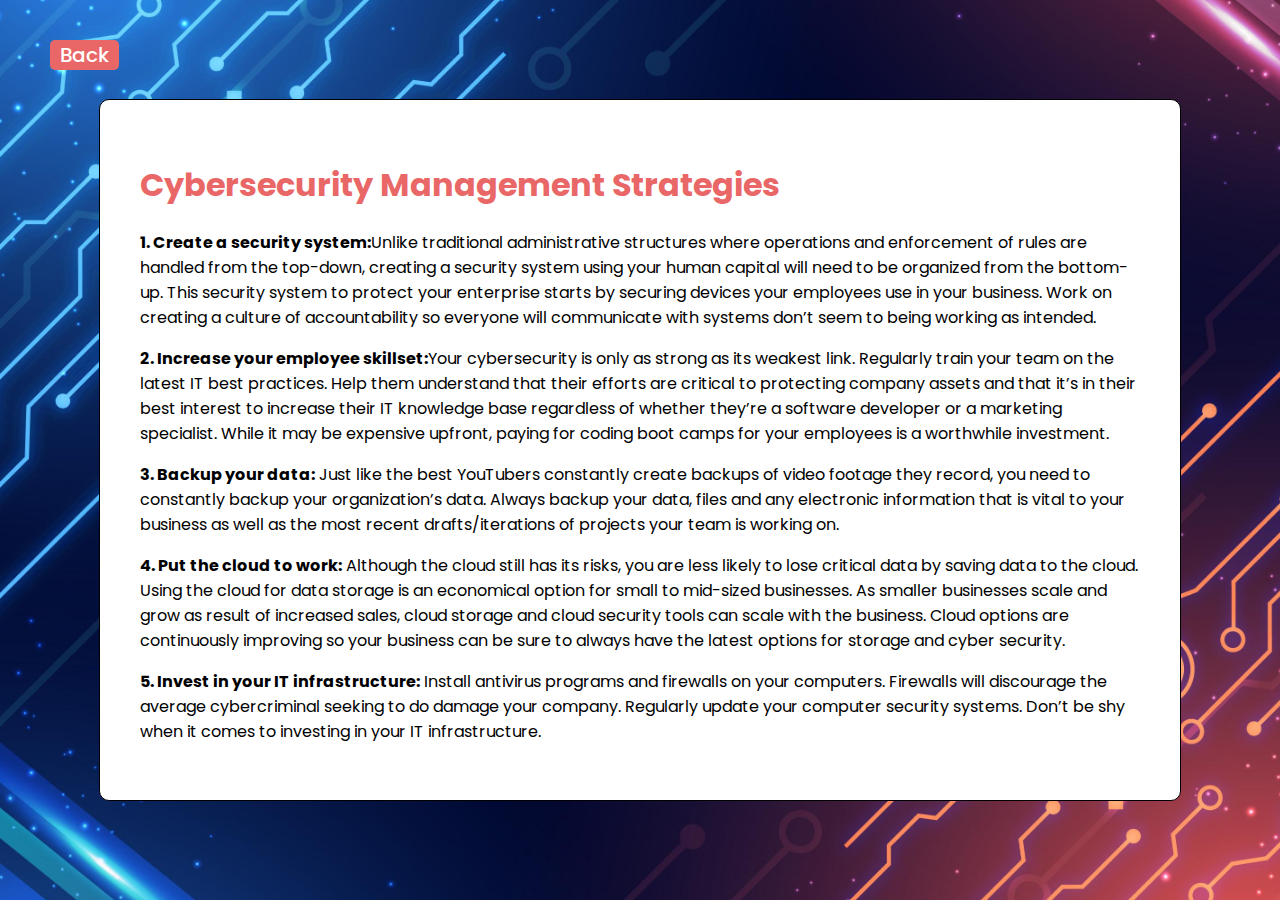
<file: strategies.html>
<!DOCTYPE html>
<html>
  <head>
    <title>Cybersecurity Management Strategies</title>
    <link rel="stylesheet" href="contentstyle.css">
    
    <link rel="preconnect" href="https://fonts.googleapis.com">
    <link rel="preconnect" href="https://fonts.gstatic.com" crossorigin>
    <link href="https://fonts.googleapis.com/css2?family=Poppins:wght@400;500;700;900&display=swap" rel="stylesheet">

  </head>

  <body>

    <div class="container3">
      <h1>Cybersecurity Management Strategies</h1>
      <p><strong>1. Create a security system:</strong>Unlike traditional administrative structures where operations and enforcement of rules are handled from the top-down, creating a security system using your human capital will need to be organized from the bottom-up. This security system to protect your enterprise starts by securing devices your employees use in your business. Work on creating a culture of accountability so everyone will communicate with systems don’t seem to being working as intended.</p>
      <p><strong>2. Increase your employee skillset:</strong>Your cybersecurity is only as strong as its weakest link. Regularly train your team on the latest IT best practices. Help them understand that their efforts are critical to protecting company assets and that it’s in their best interest to increase their IT knowledge base regardless of whether they’re a software developer or a marketing specialist. While it may be expensive upfront, paying for coding boot camps for your employees is a worthwhile investment.</p>
      <p><strong>3. Backup your data:</strong> Just like the best YouTubers constantly create backups of video footage they record, you need to constantly backup your organization’s data. Always backup your data, files and any electronic information that is vital to your business as well as the most recent drafts/iterations of projects your team is working on.</p>
      <p><strong>4. Put the cloud to work:</strong> Although the cloud still has its risks, you are less likely to lose critical data by saving data to the cloud. Using the cloud for data storage is an economical option for small to mid-sized businesses. As smaller businesses scale and grow as result of increased sales, cloud storage and cloud security tools can scale with the business. Cloud options are continuously improving so your business can be sure to always have the latest options for storage and cyber security.</p>
      <p><strong>5. Invest in your IT infrastructure:</strong> Install antivirus programs and firewalls on your computers. Firewalls will discourage the average cybercriminal seeking to do damage your company. Regularly update your computer security systems. Don’t be shy when it comes to investing in your IT infrastructure.</p>
    </div>

    <a href="index.html"><p class="back">Back</p></a>

  </body>

</html>
</file>
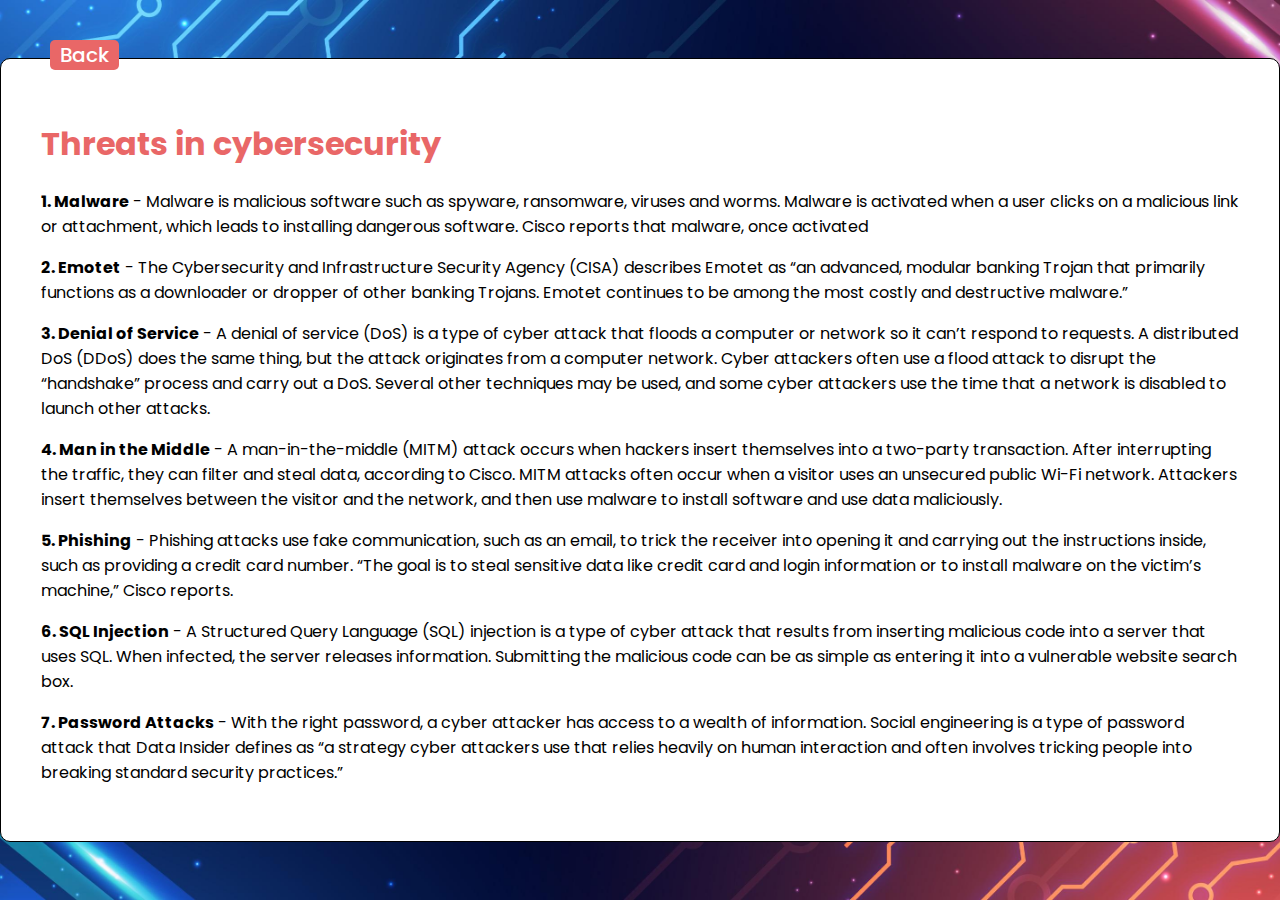
<file: threats.html>
<!DOCTYPE html>
<html>
  <head>
    <title>Threats in cybersecurity</title>
    <link rel="stylesheet" href="contentstyle.css">
    
    <link rel="preconnect" href="https://fonts.googleapis.com">
    <link rel="preconnect" href="https://fonts.gstatic.com" crossorigin>
    <link href="https://fonts.googleapis.com/css2?family=Poppins:wght@400;500;700;900&display=swap" rel="stylesheet">

  </head>

  <body>

    <div class="container2">
      <h1>Threats in cybersecurity</h1>
      <p><strong>1. Malware</strong> - Malware is malicious software such as spyware, ransomware, viruses and worms. Malware is activated when a user clicks on a malicious link or attachment, which leads to installing dangerous software. Cisco reports that malware, once activated</p>
      <p><strong>2. Emotet</strong> - The Cybersecurity and Infrastructure Security Agency (CISA) describes Emotet as “an advanced, modular banking Trojan that primarily functions as a downloader or dropper of other banking Trojans. Emotet continues to be among the most costly and destructive malware.”</p>
      <p><strong>3. Denial of Service</strong> - A denial of service (DoS) is a type of cyber attack that floods a computer or network so it can’t respond to requests. A distributed DoS (DDoS) does the same thing, but the attack originates from a computer network. Cyber attackers often use a flood attack to disrupt the “handshake” process and carry out a DoS. Several other techniques may be used, and some cyber attackers use the time that a network is disabled to launch other attacks.</p>
      <p><strong>4. Man in the Middle</strong> - A man-in-the-middle (MITM) attack occurs when hackers insert themselves into a two-party transaction. After interrupting the traffic, they can filter and steal data, according to Cisco. MITM attacks often occur when a visitor uses an unsecured public Wi-Fi network. Attackers insert themselves between the visitor and the network, and then use malware to install software and use data maliciously.</p>
      <p><strong>5. Phishing</strong> - Phishing attacks use fake communication, such as an email, to trick the receiver into opening it and carrying out the instructions inside, such as providing a credit card number. “The goal is to steal sensitive data like credit card and login information or to install malware on the victim’s machine,” Cisco reports.</p>
      <p><strong>6. SQL Injection</strong> - A Structured Query Language (SQL) injection is a type of cyber attack that results from inserting malicious code into a server that uses SQL. When infected, the server releases information. Submitting the malicious code can be as simple as entering it into a vulnerable website search box.</p>
      <p><strong>7. Password Attacks</strong> - With the right password, a cyber attacker has access to a wealth of information. Social engineering is a type of password attack that Data Insider defines as “a strategy cyber attackers use that relies heavily on human interaction and often involves tricking people into breaking standard security practices.”</p>
      <p><strong></strong></p>
      <p><strong></strong></p>
      
    </div>

    <a href="index.html"><p class="back">Back</p></a>

  </body>

</html>
</file>
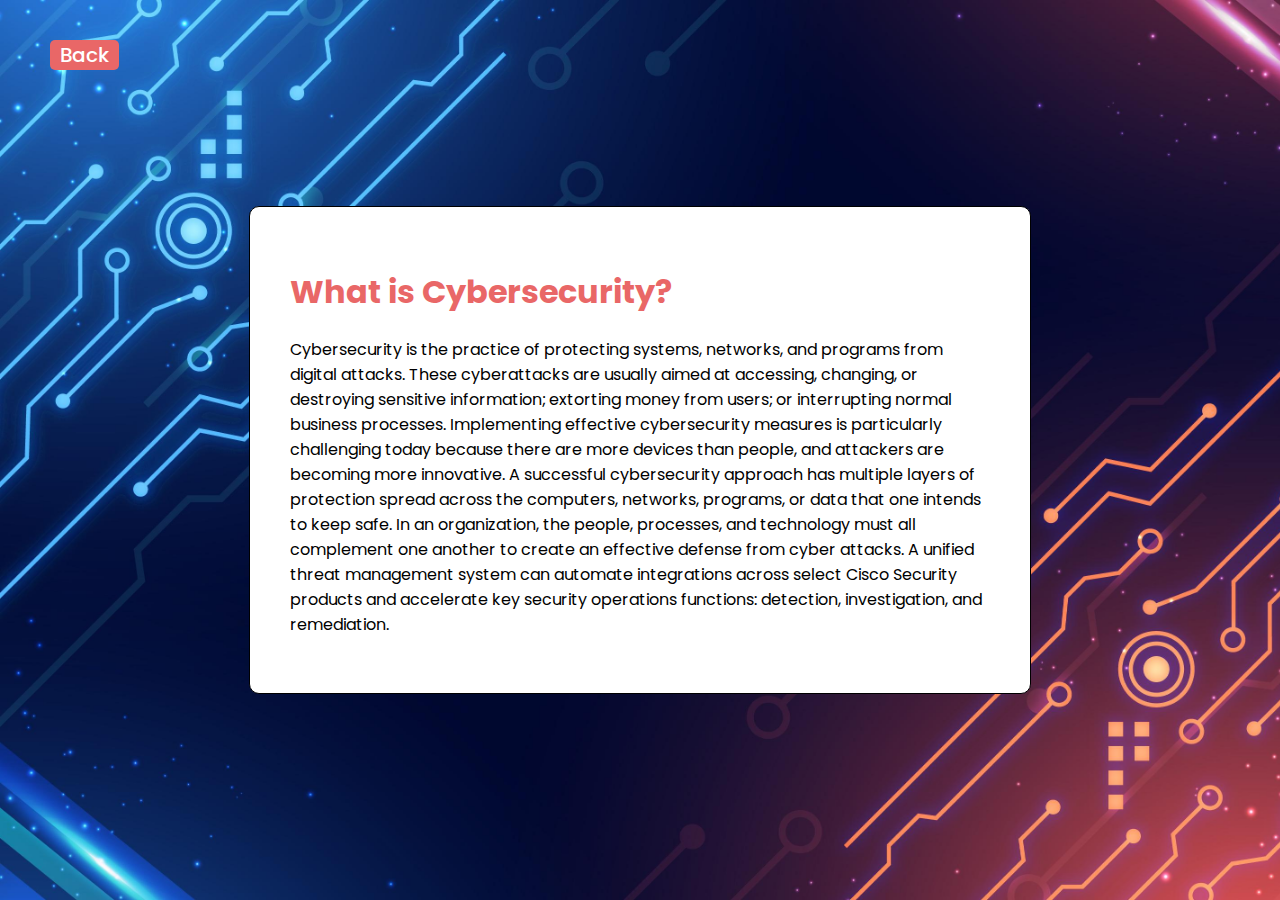
<file: what.html>
<!DOCTYPE html>
<html>
  <head>
    <title>What is Cybersecurity</title>
    <link rel="stylesheet" href="contentstyle.css">
    
    <link rel="preconnect" href="https://fonts.googleapis.com">
    <link rel="preconnect" href="https://fonts.gstatic.com" crossorigin>
    <link href="https://fonts.googleapis.com/css2?family=Poppins:wght@400;500;700;900&display=swap" rel="stylesheet">

  </head>

  <body>

    <div class="container">
      <h1>What is Cybersecurity?</h1>
      <p>
        Cybersecurity is the practice of protecting systems, networks, and programs from digital attacks. These cyberattacks 
        are usually aimed at accessing, changing, or destroying sensitive information; extorting money from users; or 
        interrupting normal business processes. Implementing effective cybersecurity measures is particularly challenging 
        today because there are more devices than people, and attackers are becoming more innovative.
        A successful cybersecurity approach has multiple layers of protection spread across the computers, networks, programs, 
        or data that one intends to keep safe. In an organization, the people, processes, and technology must all complement 
        one another to create an effective defense from cyber attacks. A unified threat management system can automate integrations 
        across select Cisco Security products and accelerate key security operations functions: detection, investigation, 
        and remediation.
      </p>
    </div>

    <a href="index.html"><p class="back">Back</p></a>

  </body>

</html>
</file>
<file: contentstyle.css>
:root {
  --theme: #e96767;
  --bgdark: #1B2227;
}

body {
  font-family: Poppins, Arial;
  margin: 0;
  display: flex;
  justify-content: center;
  height: 100vh;;
  align-items: center;
  background-image: url('images/bg1.jpg');
  background-size: cover;
  background-repeat: no-repeat;
}

h1 {
  color: var(--theme);
}

.container {
  border: 1px solid black;
  border-radius: 10px;
  padding: 40px;
  width: 700px;
  background-color: white;
}

.container2 {
  border: 1px solid black;
  border-radius: 10px;
  padding: 40px;
  width: 1200px;
  background-color: white;
}

.container3 {
  border: 1px solid black;
  border-radius: 10px;
  padding: 40px;
  width: 1000px;
  background-color: white;
}

.back {
  position: absolute;
  top: 20px;
  left: 50px;
  font-size: 20px;
  font-weight: 500;
  border-radius: 5px;
  background-color: var(--theme);
  padding: 0px 10px;
  color: white;
  transition: background-color .15s;
  cursor: pointer;
}

.back:hover {
  background-color: white;
  outline: 1px solid var(--theme);
  color: var(--theme);
}
</file>
